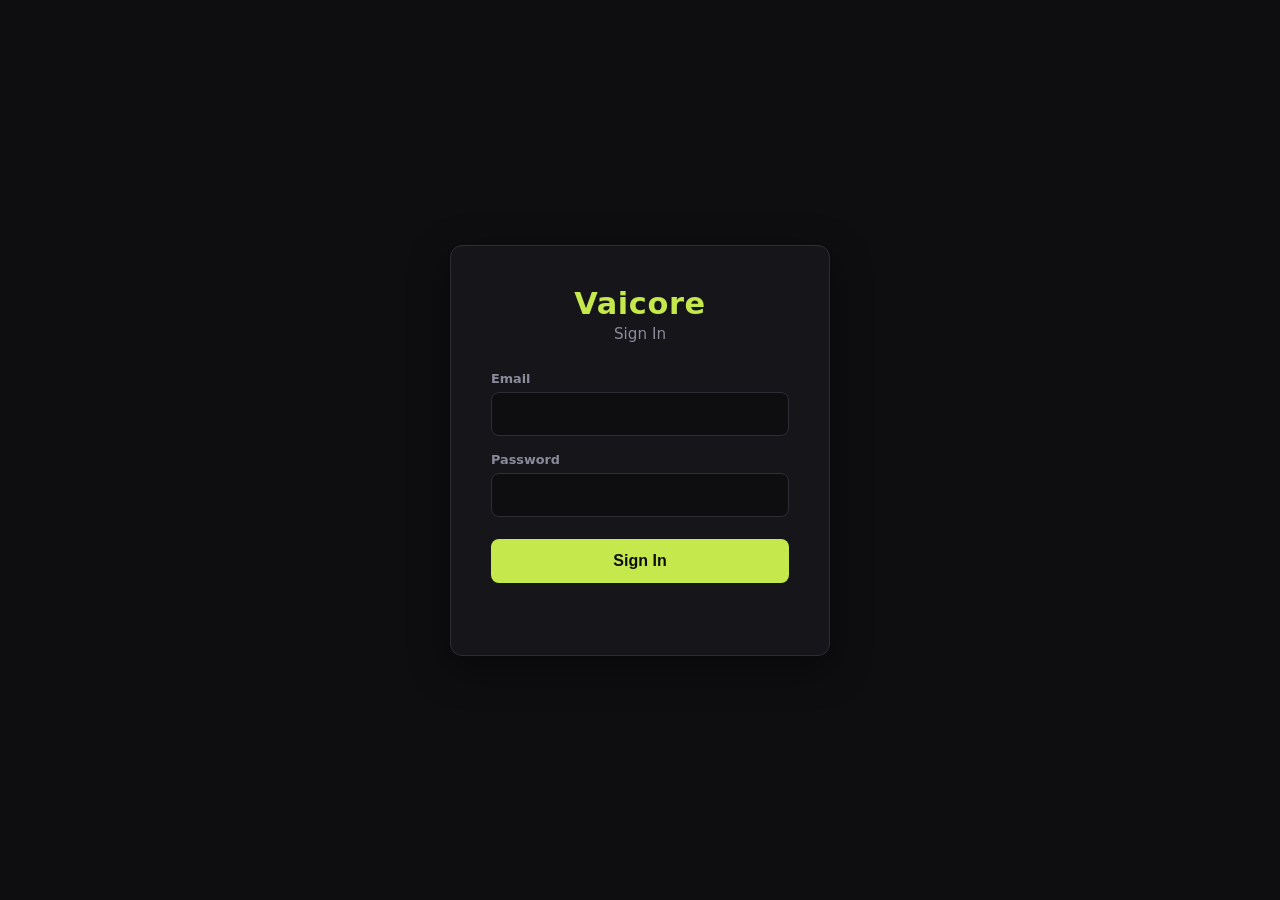
<file: static/login.html>
<!DOCTYPE html>
<html lang="en">
<head>
    <meta charset="UTF-8">
    <meta name="viewport" content="width=device-width, initial-scale=1.0">
    <title>Vaicore — Sign In</title>
    <style>
        :root {
            --bg-color: #0e0e11;
            --card-bg: #16161a;
            --accent-color: #c5e84d;
            --white: #ffffff;
            --grey: #8a8a9a;
            --border: #2d2d34;
            --error: #ff6b6b;
        }

        * { box-sizing: border-box; }

        body {
            font-family: Calibri, "Segoe UI", system-ui, sans-serif;
            background-color: var(--bg-color);
            color: var(--white);
            margin: 0;
            padding: 20px;
            min-height: 100vh;
            display: flex;
            align-items: center;
            justify-content: center;
        }

        .login-card {
            background: var(--card-bg);
            border: 1px solid var(--border);
            border-radius: 12px;
            padding: 40px;
            max-width: 380px;
            width: 100%;
            box-shadow: 0 12px 40px rgba(0, 0, 0, 0.45);
        }

        .login-card h1 {
            color: var(--accent-color);
            margin: 0 0 4px;
            font-size: 1.9rem;
            text-align: center;
            letter-spacing: 0.02em;
        }

        .login-card .subtitle {
            color: var(--grey);
            margin: 0 0 28px;
            font-size: 0.95rem;
            text-align: center;
        }

        .field {
            display: flex;
            flex-direction: column;
            gap: 6px;
            margin-bottom: 16px;
        }

        .field label {
            font-size: 0.8rem;
            color: var(--grey);
            font-weight: bold;
        }

        .field input {
            width: 100%;
            padding: 12px 14px;
            border: 1px solid var(--border);
            border-radius: 8px;
            background: var(--bg-color);
            color: var(--white);
            font-size: 1rem;
            transition: border-color 0.2s;
        }

        .field input:focus {
            outline: none;
            border-color: var(--accent-color);
            box-shadow: 0 0 0 3px rgba(197, 232, 77, 0.14);
        }

        .field input.has-error {
            border-color: var(--error);
            box-shadow: 0 0 0 3px rgba(255, 107, 107, 0.14);
        }

        .btn {
            width: 100%;
            background-color: var(--accent-color);
            color: var(--bg-color);
            border: none;
            padding: 13px 24px;
            border-radius: 8px;
            cursor: pointer;
            font-size: 1rem;
            font-weight: bold;
            margin-top: 6px;
            transition: opacity 0.2s;
        }

        .btn:hover { opacity: 0.88; }
        .btn:disabled { opacity: 0.55; cursor: not-allowed; }

        .login-error {
            color: var(--error);
            font-size: 0.85rem;
            margin-top: 12px;
            min-height: 20px;
            text-align: center;
        }
    </style>
</head>
<body>
    <main class="login-card">
        <h1>Vaicore</h1>
        <p class="subtitle">Sign In</p>

        <form id="login-form" novalidate>
            <div class="field">
                <label for="email">Email</label>
                <input type="email" id="email" name="email" autocomplete="email" required>
            </div>
            <div class="field">
                <label for="password">Password</label>
                <input type="password" id="password" name="password" autocomplete="current-password" required>
            </div>
            <button type="submit" class="btn" id="submit-btn">Sign In</button>
            <div class="login-error" id="error" role="alert" aria-live="polite"></div>
        </form>
    </main>

    <script src="/static/gsap.min.js"></script>
    <script>

    // ── Global CSRF Fetch Override ──
    const _origFetch = window.fetch;
    window.fetch = async function(resource, config) {
        config = config || {};
        const method = (config.method || 'GET').toUpperCase();
        if (['POST', 'PUT', 'PATCH', 'DELETE'].includes(method)) {
            config.headers = config.headers || {};
            const match = document.cookie.match(new RegExp('(^| )csrf_token=([^;]+)'));
            if (match) {
                config.headers['X-CSRF-Token'] = match[2];
            }
        }
        return _origFetch.call(this, resource, config);
    };


        (function () {
            var form = document.getElementById('login-form');
            var emailInput = document.getElementById('email');
            var passwordInput = document.getElementById('password');
            var submitBtn = document.getElementById('submit-btn');
            var errorBox = document.getElementById('error');
            var inputs = [emailInput, passwordInput];

            var reduce = window.matchMedia('(prefers-reduced-motion: reduce)').matches;
            var animate = !!window.gsap && !reduce;

            emailInput.focus();

            // Entrance: card settles, contents stagger up. Falls back to plain visible if GSAP absent.
            if (animate) {
                gsap.from('.login-card', { y: 22, autoAlpha: 0, duration: 0.7, ease: 'expo.out' });
                gsap.from('.login-card > *', {
                    y: 14, autoAlpha: 0, duration: 0.55, ease: 'expo.out', stagger: 0.06, delay: 0.1
                });
            }

            function clearErrorState() {
                inputs.forEach(function (el) { el.classList.remove('has-error'); });
            }
            inputs.forEach(function (el) {
                el.addEventListener('input', clearErrorState);
            });

            function showError(msg) {
                errorBox.textContent = msg;
                if (!msg) { clearErrorState(); return; }
                inputs.forEach(function (el) { el.classList.add('has-error'); });
                if (animate) {
                    // Functional shake — short, no bounce/elastic.
                    gsap.to('.login-card', {
                        keyframes: { x: [0, -7, 6, -4, 3, 0] },
                        duration: 0.45, ease: 'power1.inOut', clearProps: 'x'
                    });
                }
            }

            form.addEventListener('submit', function (event) {
                event.preventDefault();
                showError('');

                var email = emailInput.value.trim();
                var password = passwordInput.value;

                if (!email || !password) {
                    showError('Invalid email or password.');
                    return;
                }

                submitBtn.disabled = true;
                submitBtn.textContent = 'Signing in…';

                function reset() {
                    submitBtn.disabled = false;
                    submitBtn.textContent = 'Sign In';
                }

                fetch('/api/login', {
                    method: 'POST',
                    credentials: 'same-origin',
                    headers: { 'Content-Type': 'application/x-www-form-urlencoded' },
                    body: new URLSearchParams({ email: email, password: password })
                })
                    .then(function (response) {
                        return response.json()
                            .catch(function () { return {}; })
                            .then(function (data) {
                                return { ok: response.ok, data: data };
                            });
                    })
                    .then(function (result) {
                        if (result.ok && result.data && result.data.success) {
                            if (result.data.role === 'super_admin') {
                                window.location.href = '/admin';
                            } else {
                                window.location.href = '/dashboard';
                            }
                            return;
                        }
                        reset();
                        showError('Invalid email or password.');
                    })
                    .catch(function () {
                        reset();
                        showError('Invalid email or password.');
                    });
            });
        })();
    </script>
</body>
</html>
</file>
